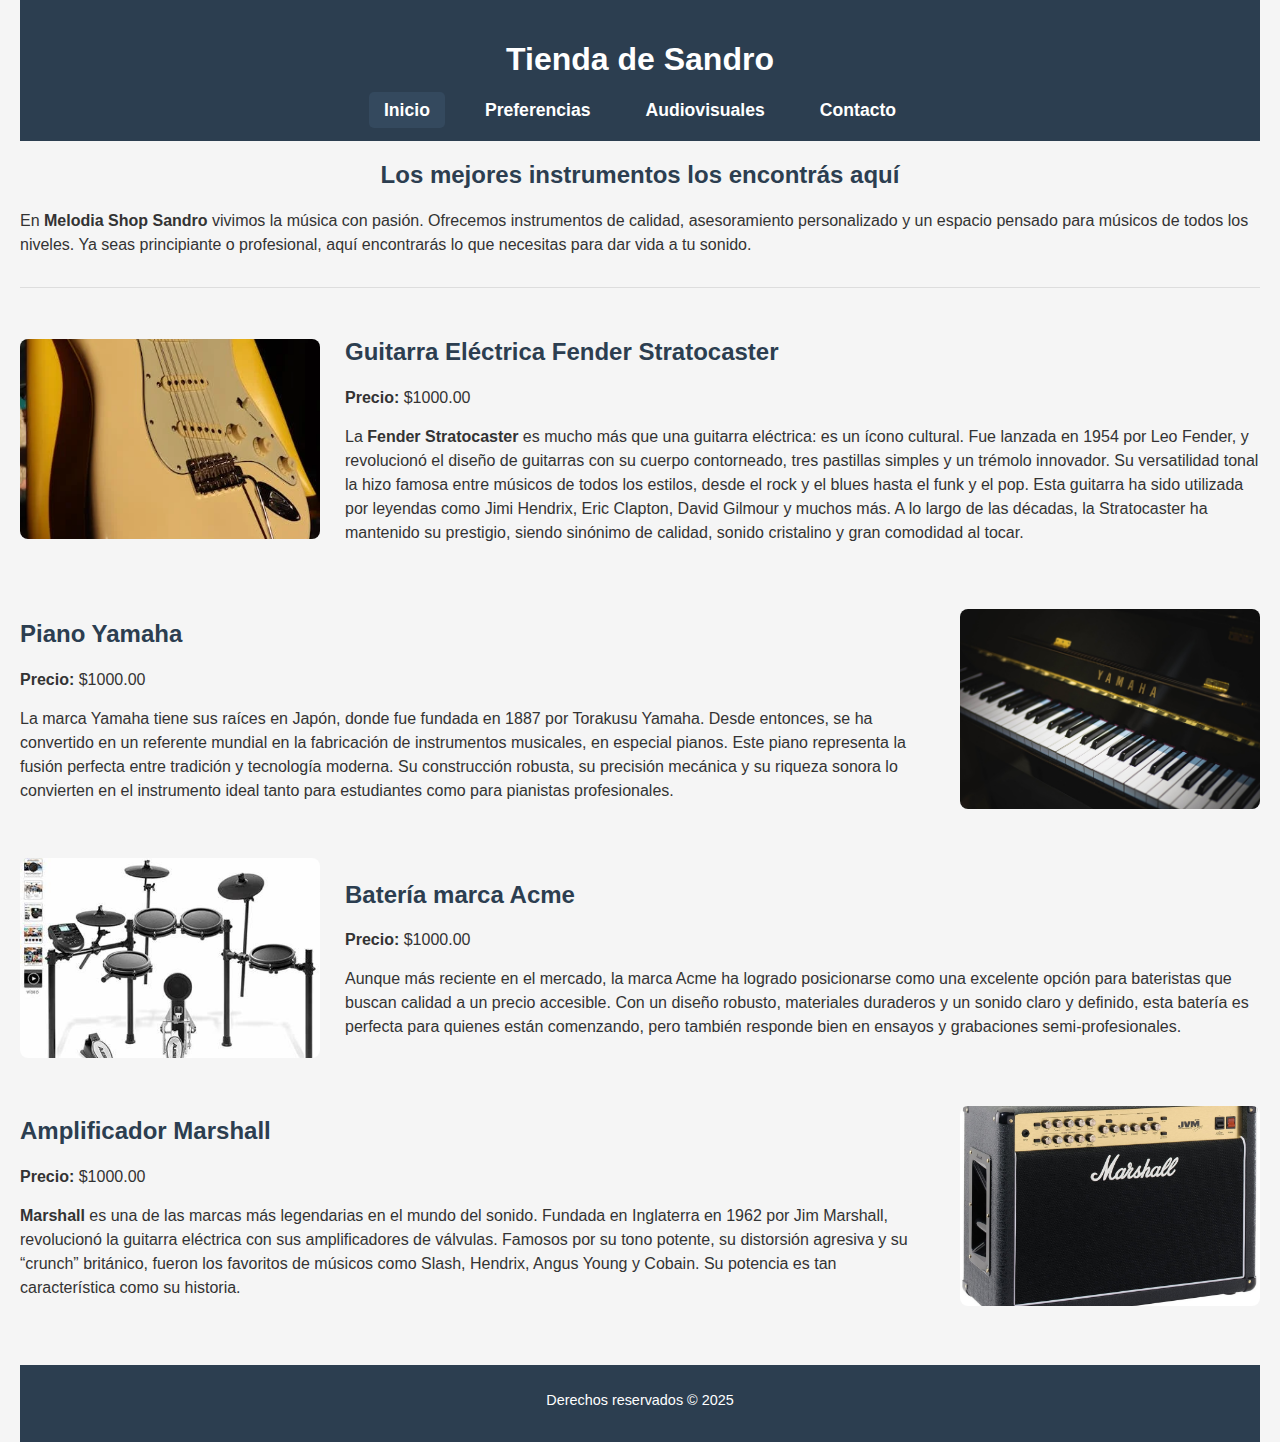
<file: index.html>
<!DOCTYPE html>
<html lang="en">
<head>
    <meta charset="UTF-8">
    <meta name="viewport" content="width=device-width, initial-scale=1.0">
    <meta name="author" content="Sandro Muñoz Fuentes"> 
    <meta name="description" content="Tienda de musica hecha por sandro">
    <meta name="keywords" content="Musica, tienda musical, intrumentos">
    <title>Melodia Shop Sandro</title>
    <link rel="stylesheet" href="style.css">
    <link rel="shortcut icon" href="favicon.ico" type="image/x-icon">
</head>
<body>
    <header>
        <h1>Tienda de Sandro</h1>
        <nav>
            <ul>
                <li><a class="active" href="index.html">Inicio</a></li>
                <li><a href="preferencias.html">Preferencias</a></li>
                <li><a href="audiovisuales.html">Audiovisuales</a></li>
                <li><a href="contacto.html">Contacto</a></li>
            </ul>
        </nav>
    </header>

    <h2  class="centrado">Los mejores instrumentos los encontrás aquí</h2>
    <p>En <b>Melodia Shop Sandro</b> vivimos la música con pasión. Ofrecemos instrumentos de calidad, asesoramiento personalizado y un espacio pensado para músicos de todos los niveles. Ya seas principiante o profesional, aquí encontrarás lo que necesitas para dar vida a tu sonido.</p>
    <hr>

    <article class="container">
        <img src="/assets/stratocaster.webp" alt="Guitarra eléctrica Fender">
        <div>
            <h2>Guitarra Eléctrica Fender Stratocaster</h2>
            <p><strong>Precio:</strong> $1000.00</p>
            <p>La <strong>Fender Stratocaster</strong> es mucho más que una guitarra eléctrica: es un ícono cultural. Fue lanzada en 1954 por Leo Fender, y revolucionó el diseño de guitarras con su cuerpo contorneado, tres pastillas simples y un trémolo innovador. Su versatilidad tonal la hizo famosa entre músicos de todos los estilos, desde el rock y el blues hasta el funk y el pop. Esta guitarra ha sido utilizada por leyendas como Jimi Hendrix, Eric Clapton, David Gilmour y muchos más. A lo largo de las décadas, la Stratocaster ha mantenido su prestigio, siendo sinónimo de calidad, sonido cristalino y gran comodidad al tocar.</p>
        </div>
    </article>

    <article class="container">
        <img src="/assets/piano-1560580_1280.jpg" alt="Piano Yamaha">
        <div>
            <h2>Piano Yamaha</h2>
            <p><strong>Precio:</strong> $1000.00</p>
            <p>La marca Yamaha tiene sus raíces en Japón, donde fue fundada en 1887 por Torakusu Yamaha. Desde entonces, se ha convertido en un referente mundial en la fabricación de instrumentos musicales, en especial pianos. Este piano representa la fusión perfecta entre tradición y tecnología moderna. Su construcción robusta, su precisión mecánica y su riqueza sonora lo convierten en el instrumento ideal tanto para estudiantes como para pianistas profesionales.</p>
        </div>
    </article>

    <article class="container">
        <img src="/assets/bateria.jpeg" alt="Batería Acme">
        <div>
            <h2>Batería marca Acme</h2>
            <p><strong>Precio:</strong> $1000.00</p>
            <p>Aunque más reciente en el mercado, la marca Acme ha logrado posicionarse como una excelente opción para bateristas que buscan calidad a un precio accesible. Con un diseño robusto, materiales duraderos y un sonido claro y definido, esta batería es perfecta para quienes están comenzando, pero también responde bien en ensayos y grabaciones semi-profesionales.</p>
        </div>
    </article>

    <article class="container">
        <img src="/assets/marshall.jpeg" alt="Amplificador Marshall">
        <div>
            <h2>Amplificador Marshall</h2>
            <p><strong>Precio:</strong> $1000.00</p>
            <p><strong> Marshall</strong> es una de las marcas más legendarias en el mundo del sonido. Fundada en Inglaterra en 1962 por Jim Marshall, revolucionó la guitarra eléctrica con sus amplificadores de válvulas. Famosos por su tono potente, su distorsión agresiva y su “crunch” británico, fueron los favoritos de músicos como Slash, Hendrix, Angus Young y Cobain. Su potencia es tan característica como su historia.</p>
        </div>
    </article>

    <footer class="footer">
        <p>Derechos reservados &copy; 2025</p>
    </footer>
</body>
</html>
</file>
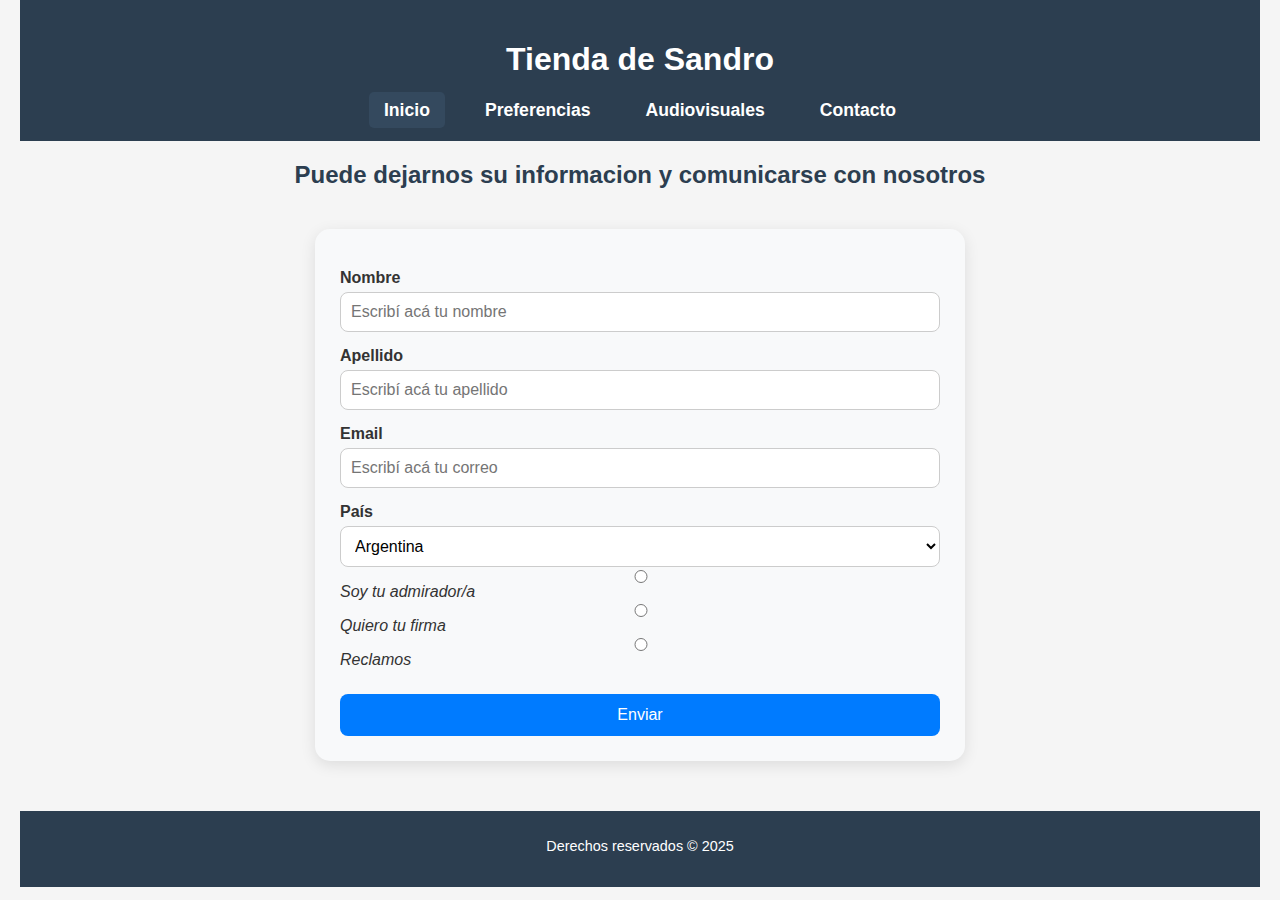
<file: contacto.html>
<!DOCTYPE html>
<html lang="en">
<head>
    <meta charset="UTF-8">
    <meta name="viewport" content="width=device-width, initial-scale=1.0">
    <meta name="author" content="Sandro Muñoz Fuentes"> 
    <meta name="description" content="Tienda de musica hecha por sandro">
    <meta name="keywords" content="Musica, tienda musical, intrumentos">
    <title>Melodia Shop Sandro</title>
    <link rel="stylesheet" href="style.css">
    <link rel="shortcut icon" href="favicon.ico" type="image/x-icon">
    
</head>
<body>
    <header>
        <h1>Tienda de Sandro</h1>
        <nav>
            <ul>
                <li><a class="active" href="index.html">Inicio</a></li>
                <li><a href="preferencias.html">Preferencias</a></li>
                <li><a href="audiovisuales.html">Audiovisuales</a></li>
                <li><a href="contacto.html">Contacto</a></li>
                
            </ul>
        </nav>
    </header>

    <h2 class="centrado">Puede dejarnos su informacion y comunicarse con nosotros</h2>
    <div class="contenedor-formulario">
        <form>
            <label for="nombre">Nombre</label>
            <input type="text" id="nombre" name="nombre" placeholder="Escribí acá tu nombre" required minlength="3">
            <label for="apellido">Apellido</label>
            <input type="text" id="apellido" name="apellido" placeholder="Escribí acá tu apellido" required minlength="3">
            <label for="Email">Email</label>
            <input type="email" id="mail" name="mail" placeholder="Escribí acá tu correo" required>
            <label for="pais">País</label>
            <select name="pais" id="pais">
                <option value="Argentina">Argentina</option>
                <option value="Chile">Chile</option>
                <option value="Uruguay">Uruguay</option>
                <option value="Perú">Perú</option>
                <option value="Brasil">Brasil</option>
            <label for="comentario">Comentario</label>
            <textarea name="comentario" id="comentario" placeholder="Escriba aquí su comentario"></textarea>
            <label for="motivo">Motivo de contacto</label>
            <input type="radio" id="motivo" name="movivo"><i>Soy tu admirador/a</i>
            <input type="radio" id="motivo" name="movivo"><i>Quiero tu firma</i>
            <input type="radio" id="motivo" name="movivo"><i>Reclamos</i>
            
            <input type="submit" value="Enviar">
        </form> 
    </div>
    <footer class="footer">
        <p>Derechos reservados &copy; 2025</p>
    </footer>
    
</body>
</html>
</file>
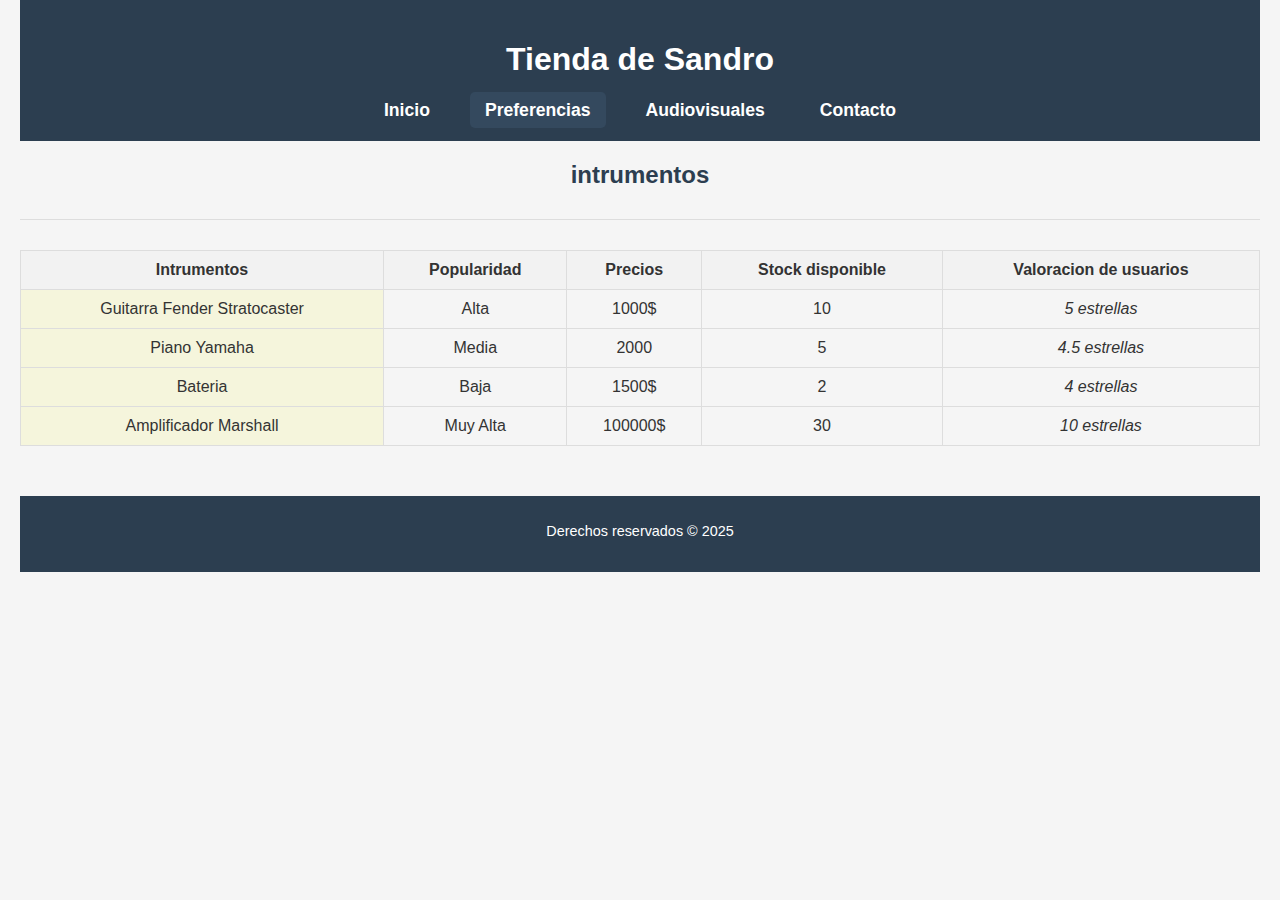
<file: preferencias.html>
<!DOCTYPE html>
<html lang="en">
<head>
    <meta charset="UTF-8">
    <meta name="viewport" content="width=device-width, initial-scale=1.0">
    <meta name="author" content="Sandro Muñoz Fuentes"> 
    <meta name="description" content="Tienda de musica hecha por sandro">
    <meta name="keywords" content="Musica, tienda musical, intrumentos">
    <title>Melodia Shop Sandro</title>
    <link rel="stylesheet" href="style.css">
    <link rel="shortcut icon" href="favicon.ico" type="image/x-icon">
    
</head>
<body>
    <header>
        <h1>Tienda de Sandro</h1>
        <nav>
            <ul>
                <li><a href="index.html">Inicio</a></li>
                <li><a class="active" href="preferencias.html">Preferencias</a></li>
                <li><a href="audiovisuales.html">Audiovisuales</a></li>
                <li><a href="contacto.html">Contacto</a></li>
                
            </ul>
        </nav>
    </header>

    <h2 class="centrado">intrumentos</h2>
    <hr>
        <table class="preferencias">
            <colgroup>
                <col style="background-color: beige;">
                <col>
                <col>
                <col>
                <col>
            </colgroup>
            <thead>
                <tr>
                    <th>Intrumentos</th>
                    <th>Popularidad</th>
                    <th>Precios</th>
                    <th>Stock disponible</th>
                    <th>Valoracion de usuarios</th>
                </tr>
            </thead>
            
            <tbody>
                <tr>
                    <td>Guitarra Fender Stratocaster</td>
                    <td>Alta</td>
                    <td>1000$</td>
                    <td>10</td>
                    <td><i>5 estrellas</i></td>
                </tr>
                <tr>
                    <td>Piano Yamaha</td>
                    <td>Media</td>
                    <td>2000</td>
                    <td>5</td>
                    <td><i>4.5 estrellas</i></td>
                </tr>
                <tr>
                    <td>Bateria</td>
                    <td>Baja</td>
                    <td>1500$</td>
                    <td>2</td>
                    <td><i>4 estrellas</i></td>
                </tr>
                <tr>
                    <td>Amplificador Marshall</td>
                    <td>Muy Alta</td>
                    <td>100000$</td>
                    <td>30</td>
                    <td><i>10 estrellas</i></td>
                </tr>
            </tbody>
            
        </table>

   

        <footer class="footer">
        <p>Derechos reservados &copy; 2025</p>
    </footer>
    
</body>
</html>
</file>
<file: style.css>
body {
    font-family: Arial, sans-serif;
    margin: 0;
    padding: 0 20px;
    background-color: #f5f5f5;
    color: #333;
}

header {
    background-color: #2c3e50;
    color: white;
    padding: 20px 0;
    text-align: center;
}

nav ul {
    list-style: none;
    padding: 0;
    margin: 0;
    display: flex;
    justify-content: center;
    gap: 25px;
}

nav ul li a {
    text-decoration: none;
    color: white;
    font-weight: bold;
    font-size: 1.1em;
    padding: 8px 15px;
    border-radius: 5px;
    transition: background-color 0.3s ease;
}

nav ul li a:hover,
nav ul li a.active {
    background-color: #34495e;
}

h2 {
    color: #2c3e50;
}

p {
    line-height: 1.5;
    margin: 10px 0 15px 0;
}

hr {
    margin: 30px 0;
    border: 0;
    height: 1px;
    background-color: #ddd;
}

.container {
    display: flex;
    align-items: center;
    margin-bottom: 40px;
    gap: 25px;
}

.container:nth-child(even) {
    flex-direction: row-reverse;
}

.container img {
    width: 300px;
    height: 200px;
    object-fit: cover;
    border-radius: 8px;
    flex: 0 0 300px;
}

.info {
    flex: 1;
}

.info h2 {
    margin-top: 0;
    margin-bottom: 10px;
    font-size: 1.8em;
    color: #34495e;
}

.info p {
    margin-bottom: 10px;
}

.footer {
    text-align: center;
    padding: 15px 0;
    background-color: #2c3e50;
    color: white;
    margin-top: 50px;
    font-size: 0.9em;
}




  /* Tabla de preferencias */
  /* Estilos SOLO para la tabla de preferencias */
table.preferencias {
    width: 100%;
    border-collapse: collapse;
    margin-bottom: 30px;
  }
  
  table.preferencias th,
  table.preferencias td {
    border: 1px solid #ddd;
    padding: 10px;
    text-align: center;
  }
  
  table.preferencias thead {
    background-color: #f2f2f2;
  }
  
  table.preferencias tbody tr:hover {
    background-color: #f9f9f9;
  }
  
  
  /* Footer */
  footer {
    text-align: center;
    padding: 15px;
    background-color: #eee;
    margin-top: 40px;
  }
  

  .centrado {
    display: flex;
    justify-content: center;
    margin: 20px 0;
    flex-wrap: wrap; /* para que se adapten en pantallas pequeñas */
    gap: 20px;
  }
  
  .centrado video,
  .centrado audio {
    max-width: 100%;
    width: 500px; /* tamaño máximo para video/audio */
    border-radius: 8px;
    box-shadow: 0 4px 8px rgba(0,0,0,0.1);
  }
  
  section.centrado {
    justify-content: center;
    gap: 30px;
  }
  
  .gallery {
    text-align: center;
    max-width: 200px;
  }
  
  .gallery img {
    width: 100%;
    height: auto;
    border-radius: 6px;
    cursor: pointer;
    transition: transform 0.3s ease;
  }
  
  .gallery img:hover {
    transform: scale(1.05);
  }
  
  .gallery div[desc] {
    margin-top: 8px;
    font-weight: 600;
    color: #333;
  }
  
  .contenedor-formulario {
    max-width: 600px;
    margin: 40px auto;
    padding: 25px;
    background-color: #f8f9fa;
    border-radius: 15px;
    box-shadow: 0 4px 15px rgba(0,0,0,0.1);
    font-family: Arial, sans-serif;
}

.contenedor-formulario form {
    display: flex;
    flex-direction: column;
}

.contenedor-formulario label {
    margin-top: 15px;
    font-weight: bold;
    color: #333;
}

.contenedor-formulario input[type="text"],
.contenedor-formulario input[type="email"],
.contenedor-formulario select,
.contenedor-formulario textarea {
    padding: 10px;
    margin-top: 5px;
    border: 1px solid #ccc;
    border-radius: 8px;
    font-size: 16px;
    background-color: #fff;
    transition: border-color 0.3s;
}

.contenedor-formulario input:focus,
.contenedor-formulario textarea:focus,
.contenedor-formulario select:focus {
    border-color: #007bff;
    outline: none;
}

.contenedor-formulario textarea {
    resize: vertical;
    min-height: 80px;
}

.radio-group {
    margin-top: 10px;
    display: flex;
    flex-direction: column;
    gap: 5px;
}

.radio-group label {
    font-weight: normal;
}

.contenedor-formulario input[type="submit"] {
    margin-top: 25px;
    padding: 12px;
    font-size: 16px;
    background-color: #007bff;
    color: white;
    border: none;
    border-radius: 8px;
    cursor: pointer;
    transition: background-color 0.3s ease;
}

.contenedor-formulario input[type="submit"]:hover {
    background-color: #0056b3;
}
</file>
